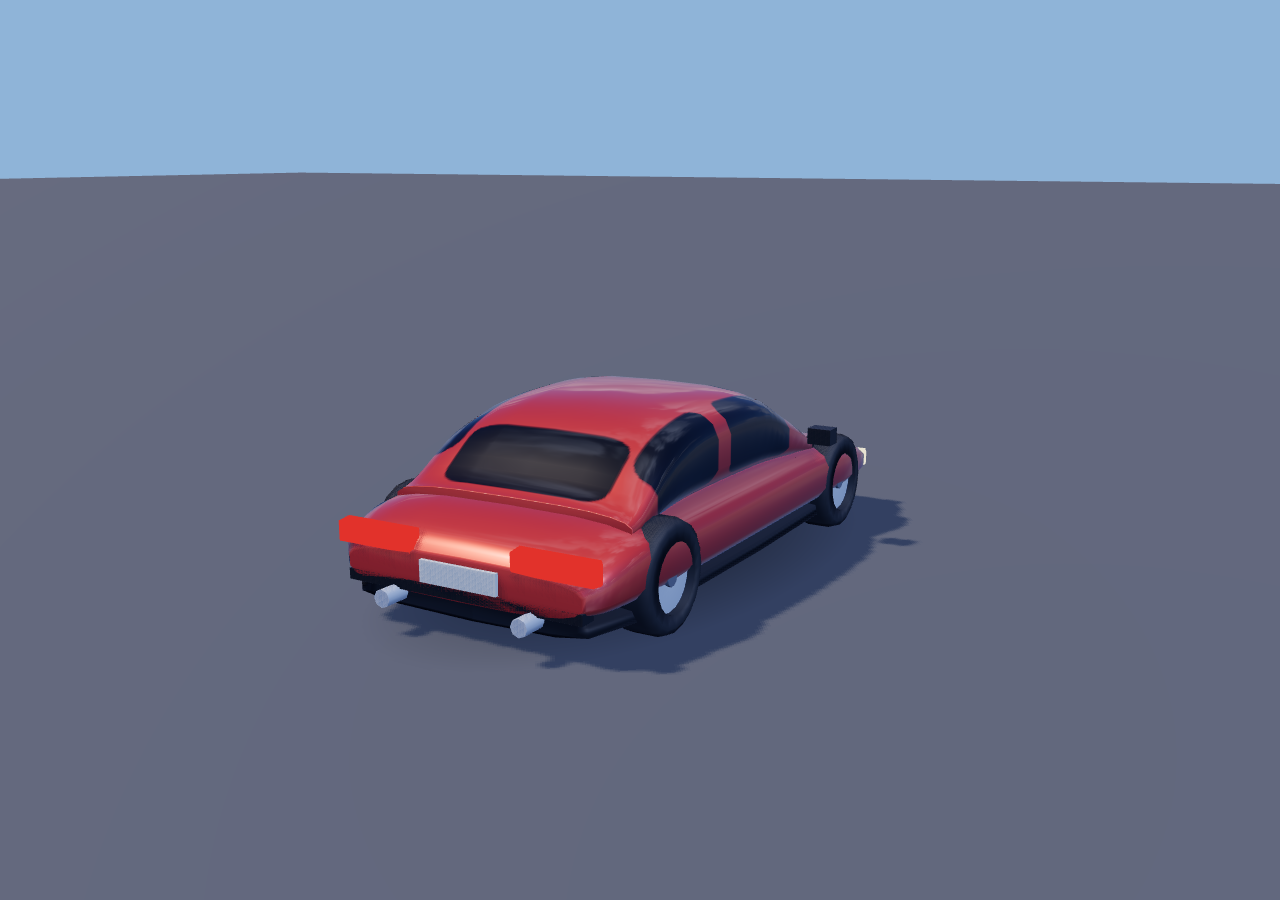
<file: tools/car-lab.html>
<!doctype html><meta charset="utf-8"><base href="../"><title>vehicle lab</title>
<style>html,body{margin:0;background:#222;overflow:hidden}</style>
<script type="importmap">{ "imports": { "three": "./lib/three/three.module.min.js", "three/addons/": "./lib/three/addons/" } }</script>
<script src="js/data/teams.js"></script>
<script type="module">
// A little studio for looking at the vehicles on their own, under the real sky lighting.
//   tools/car-lab.html?v=sedan:#c0392b,hatch:#2f5fa8&az=35&el=14&dist=14&w=1000&h=560
//   v = a list of  kind:colour  (kinds: the car types, truck-box, truck-container, truck-tanker, bus, race:N)  laid out in a row 12 apart
import * as THREE from "three";
import { loadSkies, skyOf } from "./js/render3d/env.js";
import * as T from "./js/render3d/car/traffic.js";
import { makeProRaceCar } from "./js/render3d/car/racecar.js";
const q = new URLSearchParams(location.search), W = +q.get("w") || innerWidth, H = +q.get("h") || innerHeight;
const renderer = new THREE.WebGLRenderer({ antialias: true, preserveDrawingBuffer: true }); renderer.setSize(W, H); renderer.toneMapping = THREE.ACESFilmicToneMapping; renderer.shadowMap.enabled = true;
document.body.appendChild(renderer.domElement);
await loadSkies(renderer); const sky = skyOf(q.get("sky") || "midday");
const scene = new THREE.Scene(); scene.environment = sky.env; scene.background = new THREE.Color(0x8fb4d8); scene.environmentIntensity = 0.9;
const sun = new THREE.DirectionalLight(0xfff0dd, 2.4); sun.position.set(-30, 50, 20); sun.castShadow = true; sun.shadow.mapSize.set(2048, 2048); Object.assign(sun.shadow.camera, { left: -40, right: 40, top: 40, bottom: -40 }); scene.add(sun);
const road = new THREE.Mesh(new THREE.PlaneGeometry(400, 400).rotateX(-Math.PI / 2), new THREE.MeshStandardMaterial({ color: 0x55575c, roughness: 0.85 })); road.receiveShadow = true; scene.add(road);
const list = (q.get("v") || "sedan:#c0392b").split(","), night = +q.get("night") || 0; T.trafficLamp.color.setScalar(0.8 + 3.2 * night); if (night) { sun.intensity = 0.2; scene.environmentIntensity = 0.25; }
const spacing = +q.get("gap") || 12;
list.forEach((s, i) => {
  const [kind, c] = s.split(":"); let o;
  if (kind === "race") o = makeProRaceCar(TEAMS[+c || 0]);
  else if (T.makeTruck && kind.startsWith("truck")) o = T.makeTruck(160 * 0.1, c || "#f2f2f0", kind.split("-")[1] || "box");
  else if (kind === "bus" && T.makeBus) o = T.makeBus(c || "#c0392b");
  else o = T.makeCar(kind, c || "#c0392b");
  o.position.x = (i - (list.length - 1) / 2) * spacing; o.traverse(m => { if (m.isMesh) { m.castShadow = true; m.receiveShadow = true; } }); scene.add(o);
});
const az = (+q.get("az") || 30) * Math.PI / 180, el = (+q.get("el") || 14) * Math.PI / 180, dist = +q.get("dist") || 16, tx = +q.get("tx") || 0;
const cam = new THREE.PerspectiveCamera(+q.get("fov") || 38, W / H, 0.1, 500); cam.position.set(tx + Math.sin(az) * Math.cos(el) * dist, Math.sin(el) * dist + 1, Math.cos(az) * Math.cos(el) * dist); cam.lookAt(tx, 1.3, 0);
renderer.render(scene, cam); renderer.render(scene, cam);
document.title = "ready";
</script>
</file>
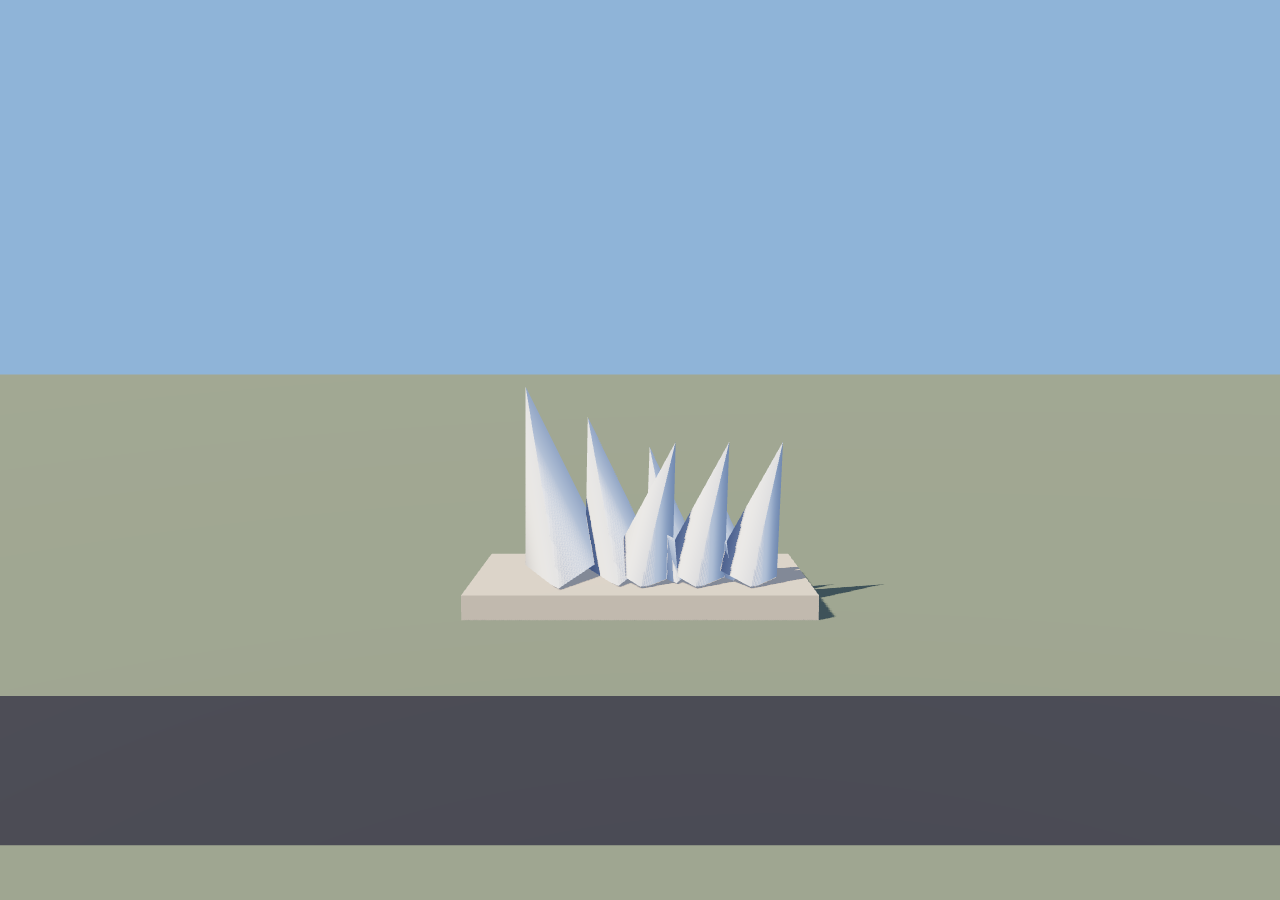
<file: tools/landmark-lab.html>
<!doctype html><meta charset="utf-8"><base href="../"><title>landmark lab</title>
<style>html,body{margin:0;background:#222;overflow:hidden}</style>
<script type="importmap">{ "imports": { "three": "./lib/three/three.module.min.js", "three/addons/": "./lib/three/addons/" } }</script>
<script type="module">
// A little studio for looking at the city landmarks on their own, under the real sky lighting.
//   tools/landmark-lab.html?k=opera,bridge,sphere&sc=2.6&gap=70&dist=150&el=12&night=1&t=3&w=1200&h=600
//   k = landmark keys laid out in a row `gap` apart, each built like the city builds it (half width 9, scale sc); night=1 lights them up; t = seconds of animation
import * as THREE from "three";
import { loadSkies, skyOf } from "./js/render3d/env.js";
import { makeLandmark, glows, tickLandmarks } from "./js/render3d/landmarks.js";
const q = new URLSearchParams(location.search), W = +q.get("w") || innerWidth, H = +q.get("h") || innerHeight, night = +q.get("night") || 0;
const renderer = new THREE.WebGLRenderer({ antialias: true, preserveDrawingBuffer: true }); renderer.setSize(W, H); renderer.toneMapping = THREE.ACESFilmicToneMapping; renderer.shadowMap.enabled = true;
document.body.appendChild(renderer.domElement);
await loadSkies(renderer); const sky = skyOf(night ? "night" : "midday");
const scene = new THREE.Scene(); scene.environment = sky.env; scene.background = new THREE.Color(night ? 0x060a18 : 0x8fb4d8); scene.environmentIntensity = night ? 0.3 : 0.6;
const sun = new THREE.DirectionalLight(night ? 0x9fb4ff : 0xfff0d6, night ? 0.3 : 4.5); sun.position.set(-120, 160, 90); sun.castShadow = true; sun.shadow.mapSize.set(4096, 4096); Object.assign(sun.shadow.camera, { left: -400, right: 400, top: 300, bottom: -300, far: 1200 }); scene.add(sun);
const ground = new THREE.Mesh(new THREE.PlaneGeometry(3000, 3000).rotateX(-Math.PI / 2), new THREE.MeshStandardMaterial({ color: 0x77806a, roughness: 1 })); ground.receiveShadow = true; scene.add(ground);
const road = new THREE.Mesh(new THREE.PlaneGeometry(3000, 32).rotateX(-Math.PI / 2), new THREE.MeshStandardMaterial({ color: 0x3a3c42, roughness: 0.9 })); road.position.set(0, 0.02, 60); road.receiveShadow = true; scene.add(road);
const keys = (q.get("k") || "opera").split(","), sc = +q.get("sc") || 2.6, gap = +q.get("gap") || 70;
keys.forEach((k, i) => { const o = makeLandmark(k, 9); o.scale.setScalar(sc); o.position.x = (i - (keys.length - 1) / 2) * gap; o.rotation.y = +q.get("ry") || 0; o.traverse(m => { if (m.isMesh) { m.castShadow = true; m.receiveShadow = true; } }); scene.add(o); });
for (const g of glows) g.mat.emissiveIntensity = g.base * (g.nightOnly ? night : 0.12 + 0.8 * night);
const az = (+q.get("az") || 0) * Math.PI / 180, el = (+q.get("el") || 12) * Math.PI / 180, dist = +q.get("dist") || 150, ty = +q.get("ty") || 20;
const cam = new THREE.PerspectiveCamera(+q.get("fov") || 45, W / H, 0.5, 3000); cam.position.set(Math.sin(az) * Math.cos(el) * dist, Math.sin(el) * dist + 2, Math.cos(az) * Math.cos(el) * dist); cam.lookAt(0, ty, 0);
if (tickLandmarks) tickLandmarks(+q.get("t") || 0, night);
renderer.render(scene, cam); renderer.render(scene, cam);
document.title = "ready";
</script>
</file>
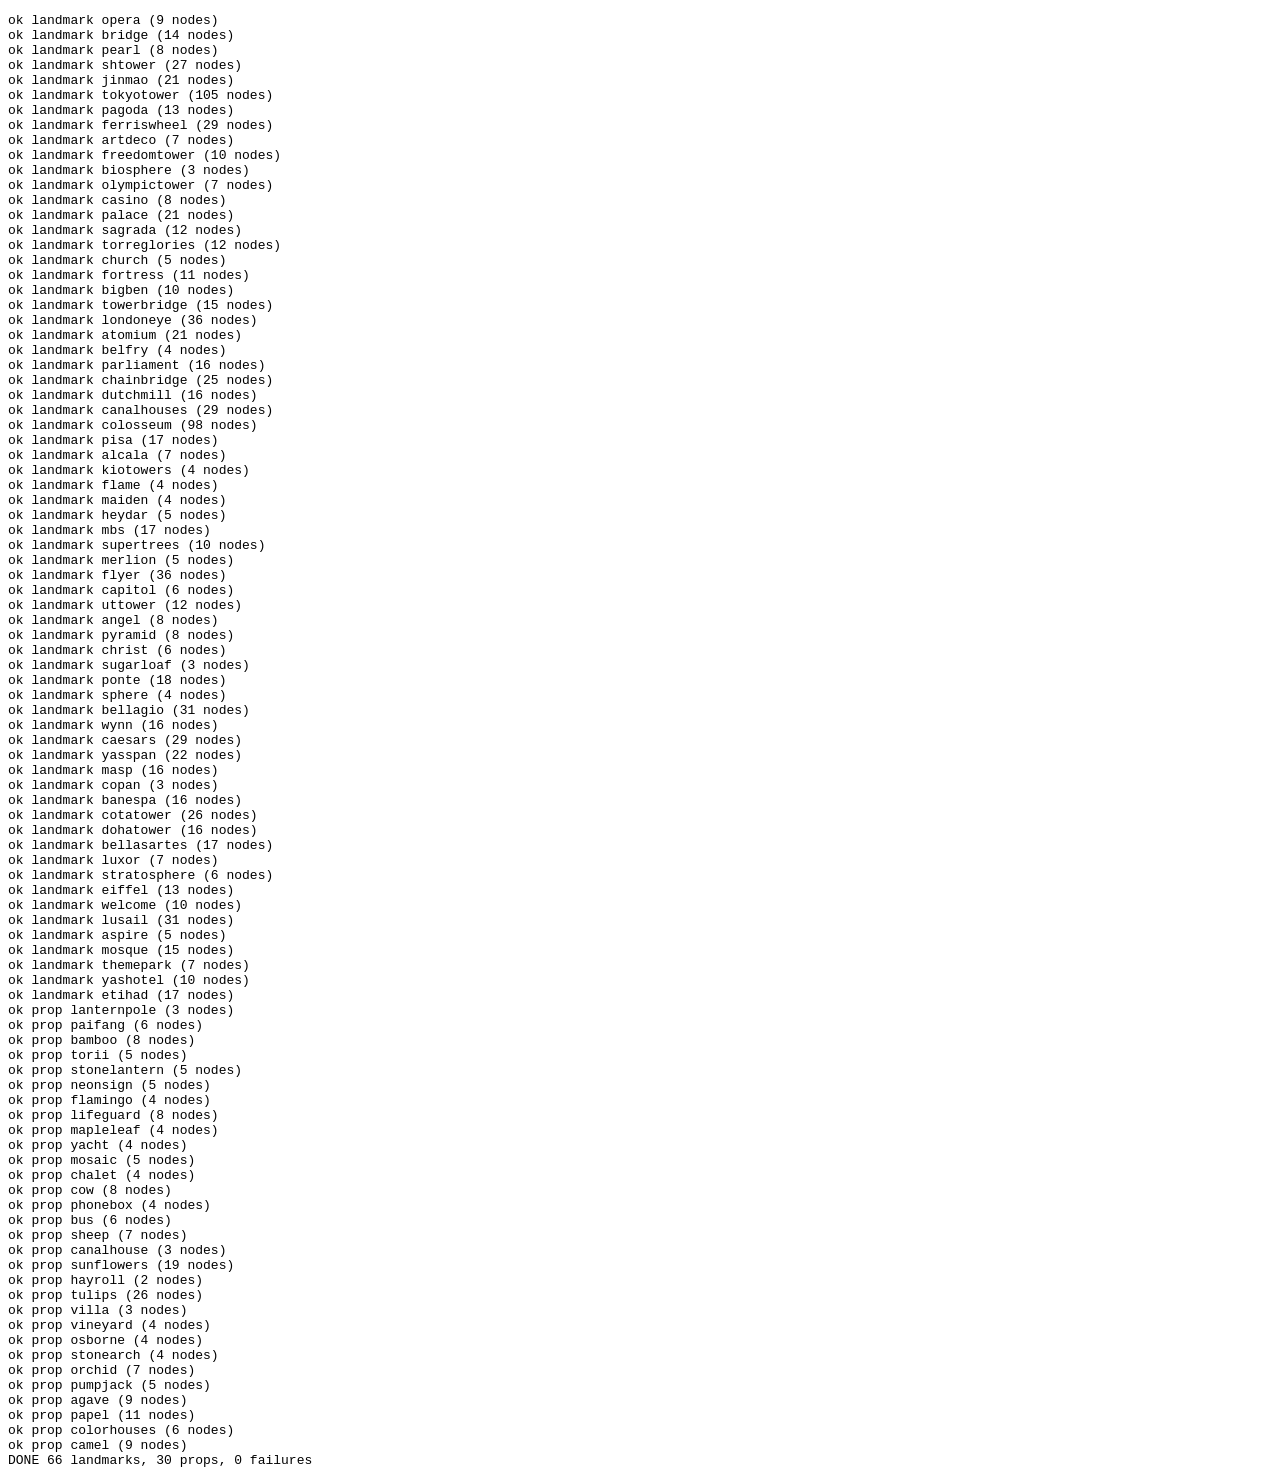
<file: tools/test-builders.html>
<!doctype html><meta charset="utf-8"><title>builder test</title>
<script type="importmap">{ "imports": { "three": "../lib/three/three.module.min.js", "three/addons/": "../lib/three/addons/" } }</script>
<pre id="out">running...</pre>
<script type="module">
// Builds every landmark and prop once and reports any that throws (a bug in one builder would otherwise only show up when that landmark appears in a race).
import { makeLandmark, LANDMARK_KEYS } from "../js/render3d/landmarks.js";
import { makeProp, PROP_KEYS } from "../js/render3d/props.js";
const out = []; let bad = 0;
for (const k of LANDMARK_KEYS) { try { const g = makeLandmark(k, 8); let n = 0; g.traverse(() => n++); out.push(`ok landmark ${k} (${n} nodes)`); } catch (e) { bad++; out.push(`FAIL landmark ${k}: ${e.message}`); } }
for (const k of PROP_KEYS) { try { const g = makeProp(k); let n = 0; g.traverse(() => n++); out.push(`ok prop ${k} (${n} nodes)`); } catch (e) { bad++; out.push(`FAIL prop ${k}: ${e.message}`); } }
out.push(`DONE ${LANDMARK_KEYS.length} landmarks, ${PROP_KEYS.length} props, ${bad} failures`);
document.getElementById("out").textContent = out.join("\n");
</script>
</file>
